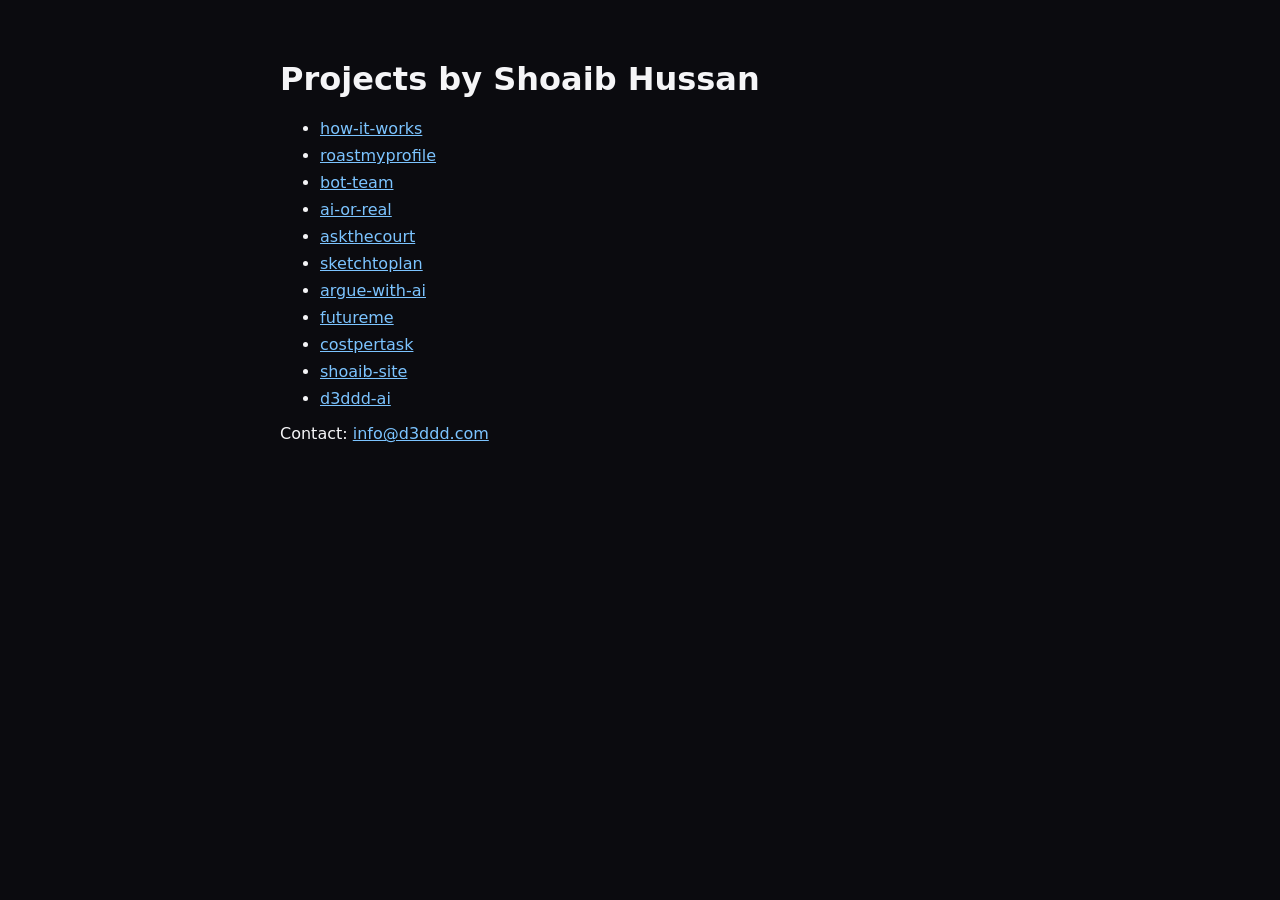
<file: index.html>
<!doctype html><html lang="en"><head><meta charset="utf-8"><meta name="viewport" content="width=device-width,initial-scale=1">
<meta name="google-site-verification" content="n5UohvzWBGTm-RAi8866nG1LtTGi3xWHWOtyL3593Fg" />
<title>Shoaib Hussan – Projects</title><meta name="description" content="Interactive web projects by Shoaib Hussan: How Things Work 3D models, RoastMyProfile, AI or Real and more.">
<style>body{font-family:system-ui,sans-serif;background:#0b0b0f;color:#f5f5f7;max-width:720px;margin:60px auto;padding:0 20px}a{color:#7cc4ff}li{margin:8px 0}</style></head>
<body><h1>Projects by Shoaib Hussan</h1><ul><li><a href="/how-it-works/">how-it-works</a></li><li><a href="/roastmyprofile/">roastmyprofile</a></li><li><a href="/bot-team/">bot-team</a></li><li><a href="/ai-or-real/">ai-or-real</a></li><li><a href="/askthecourt/">askthecourt</a></li><li><a href="/sketchtoplan/">sketchtoplan</a></li><li><a href="/argue-with-ai/">argue-with-ai</a></li><li><a href="/futureme/">futureme</a></li><li><a href="/costpertask/">costpertask</a></li><li><a href="/shoaib-site/">shoaib-site</a></li><li><a href="/d3ddd-ai/">d3ddd-ai</a></li></ul><p>Contact: <a href="mailto:info@d3ddd.com">info@d3ddd.com</a></p></body></html>
</file>
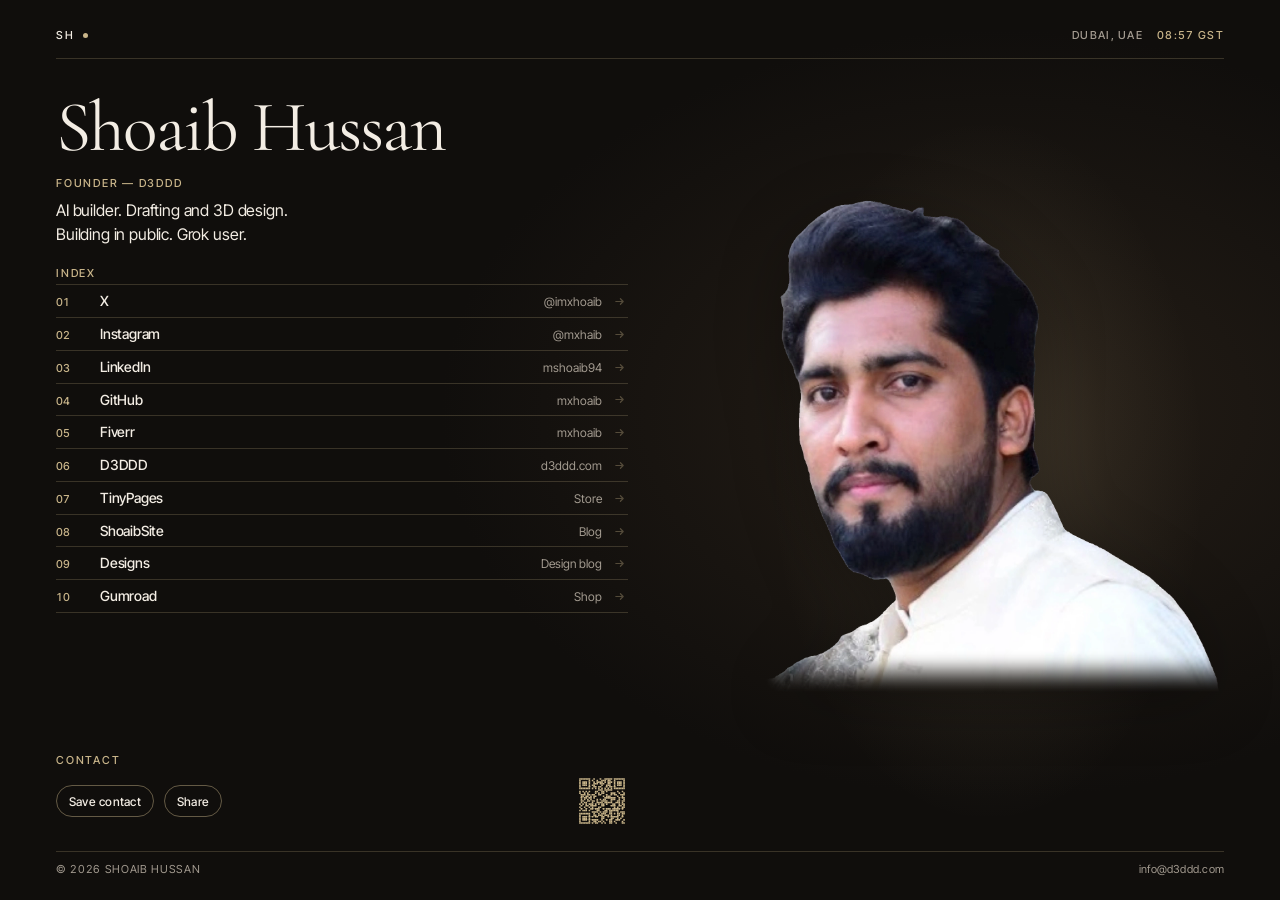
<file: me/index.html>
<!DOCTYPE html>
<html lang="en">
<head>
  <meta charset="utf-8">
  <meta name="viewport" content="width=device-width, initial-scale=1, viewport-fit=cover">
  <title>Shoaib Hussan</title>
  <meta name="description" content="Shoaib Hussan — Founder, D3DDD. AI builder, drafting and 3D design, building in public in Dubai, UAE.">
  <meta name="theme-color" content="#100E0C">
  <link rel="icon" type="image/png" sizes="32x32" href="assets/favicon.svg">
  <link rel="apple-touch-icon" href="assets/favicon.svg">
  <link rel="preconnect" href="https://fonts.googleapis.com">
  <link rel="preconnect" href="https://fonts.gstatic.com" crossorigin>
  <link href="https://fonts.googleapis.com/css2?family=Cormorant+Garamond:wght@400;500&family=Inter+Tight:wght@400;500;600&display=swap" rel="stylesheet">
  <style>
    :root {
      --bg: #100E0C;
      --ink: #F3EDE4;
      --muted: #A39B90;
      --line: rgba(201, 181, 138, 0.22);
      --gold: #C9B58A;
      --serif: "Cormorant Garamond", "Times New Roman", serif;
      --sans: "Inter Tight", "Inter", system-ui, -apple-system, sans-serif;
      --step-micro: 11px;
      --step-0: 12px;
      --step-1: 14px;
      --step-2: 16px;
      --gutter: 20px;
    }

    * { box-sizing: border-box; margin: 0; padding: 0; }

    html, body {
      min-height: 100%;
      background: var(--bg);
      color: var(--ink);
      font-family: var(--sans);
      font-feature-settings: "kern" 1, "liga" 1;
      font-variant-numeric: tabular-nums lining-nums;
      -webkit-font-smoothing: antialiased;
      text-rendering: optimizeLegibility;
    }

    body {
      min-height: 100dvh;
      overflow-x: hidden;
      background:
        radial-gradient(900px 620px at 78% 46%, rgba(40, 32, 24, 0.9) 0%, transparent 62%),
        var(--bg);
    }

    .page {
      min-height: 100dvh;
      display: grid;
      grid-template-columns: repeat(12, 1fr);
      column-gap: var(--gutter);
      row-gap: 0;
      padding: 18px 22px 16px;
      max-width: 1280px;
      margin: 0 auto;
      align-content: start;
    }

    .site-header {
      grid-column: 1 / -1;
      display: flex;
      align-items: center;
      justify-content: space-between;
      padding-bottom: 12px;
      border-bottom: 1px solid var(--line);
      margin-bottom: 18px;
    }

    .mono {
      font-size: var(--step-micro);
      font-weight: 500;
      letter-spacing: 0.16em;
      text-transform: uppercase;
      color: var(--ink);
      text-decoration: none;
      display: inline-flex;
      align-items: center;
      gap: 8px;
    }

    .mono .mark {
      width: 5px;
      height: 5px;
      border-radius: 50%;
      background: var(--gold);
      flex: 0 0 auto;
    }

    .locale {
      display: flex;
      align-items: center;
      gap: 14px;
      font-size: var(--step-micro);
      font-weight: 500;
      letter-spacing: 0.12em;
      text-transform: uppercase;
      color: var(--muted);
    }

    .locale time {
      color: var(--gold);
      font-variant-numeric: tabular-nums;
      min-width: 8.5ch;
      text-align: right;
    }

    .identity { grid-column: 1 / -1; }

    h1 {
      font-family: var(--serif);
      font-weight: 400;
      font-size: clamp(42px, 11.5vw, 52px);
      line-height: 1.02;
      letter-spacing: -0.018em;
      color: var(--ink);
    }

    .label {
      display: block;
      margin-top: 12px;
      font-size: var(--step-micro);
      font-weight: 500;
      letter-spacing: 0.16em;
      text-transform: uppercase;
      color: var(--gold);
    }

    .intro {
      margin-top: 8px;
      font-size: var(--step-1);
      line-height: 1.5;
      letter-spacing: -0.01em;
      color: var(--ink);
      max-width: 36ch;
      text-wrap: pretty;
    }

    .portrait {
      grid-column: 1 / -1;
      display: flex;
      justify-content: center;
      align-items: center;
      position: relative;
      margin: 12px 0 4px;
    }

    .portrait::before {
      content: "";
      position: absolute;
      width: 70%;
      height: 85%;
      left: 50%;
      top: 50%;
      transform: translate(-50%, -46%);
      background: radial-gradient(ellipse at center, rgba(201, 181, 138, 0.20) 0%, rgba(201, 181, 138, 0.06) 42%, transparent 72%);
      pointer-events: none;
      z-index: 0;
    }

    .portrait .cutout {
      position: relative;
      z-index: 1;
      display: block;
      height: 160px;
      width: auto;
      max-width: 100%;
      object-fit: contain;
      object-position: center bottom;
      filter: drop-shadow(0 18px 32px rgba(0, 0, 0, 0.35));
      user-select: none;
      pointer-events: none;
    }

    .index {
      grid-column: 1 / -1;
      margin-top: 8px;
    }

    .index .label { margin: 0 0 4px; }

    .links a {
      display: grid;
      grid-template-columns: 28px minmax(0, 1fr) auto 12px;
      column-gap: 10px;
      align-items: baseline;
      padding: 7px 0 6px;
      border-bottom: 1px solid var(--line);
      text-decoration: none;
      color: var(--ink);
    }

    .links a:first-of-type { border-top: 1px solid var(--line); }

    .num {
      font-size: var(--step-micro);
      font-weight: 500;
      letter-spacing: 0.04em;
      color: var(--gold);
      font-variant-numeric: tabular-nums;
    }

    .name {
      position: relative;
      justify-self: start;
      font-size: var(--step-1);
      font-weight: 500;
      letter-spacing: -0.015em;
      line-height: 1.2;
    }

    .name::after {
      content: "";
      position: absolute;
      left: 0;
      bottom: -1px;
      width: 100%;
      height: 1px;
      background: var(--gold);
      transform: scaleX(0);
      transform-origin: left;
      transition: transform 0.35s cubic-bezier(0.22, 1, 0.36, 1);
    }

    .links a:hover .name::after,
    .links a:focus-visible .name::after { transform: scaleX(1); }

    .handle {
      font-size: var(--step-0);
      font-weight: 400;
      color: var(--muted);
      letter-spacing: 0;
    }

    .arrow {
      width: 11px;
      height: 11px;
      flex: 0 0 auto;
      stroke: var(--gold);
      fill: none;
      stroke-width: 1.3;
      stroke-linecap: round;
      stroke-linejoin: round;
      align-self: center;
      opacity: 0.35;
      transition: opacity 0.25s ease, transform 0.25s ease;
    }

    .links a:hover .arrow,
    .links a:focus-visible .arrow {
      opacity: 1;
      transform: translateX(3px);
    }

    .links a:focus-visible { outline: 1px solid var(--gold); outline-offset: 3px; }

    .contact {
      grid-column: 1 / -1;
      margin-top: 12px;
    }

    .contact .row {
      display: flex;
      flex-wrap: nowrap;
      align-items: center;
      gap: 8px 10px;
      margin-top: 8px;
    }

    .btn {
      appearance: none;
      background: none;
      border: 1px solid rgba(201, 181, 138, 0.45);
      color: var(--ink);
      cursor: pointer;
      text-decoration: none;
      display: inline-flex;
      align-items: center;
      justify-content: center;
      height: 32px;
      padding: 0 12px;
      border-radius: 999px;
      font-family: var(--sans);
      font-size: var(--step-0);
      font-weight: 500;
      letter-spacing: 0.02em;
      transition: background 0.2s ease, border-color 0.2s ease;
    }

    .btn:hover { background: rgba(201, 181, 138, 0.10); border-color: var(--gold); }
    .btn:focus-visible { outline: 1px solid var(--gold); outline-offset: 3px; }

    .qr-wrap {
      margin-left: auto;
      width: 44px;
      height: 44px;
      flex: 0 0 auto;
    }

    .qr-wrap img {
      width: 100%;
      height: 100%;
      display: block;
      image-rendering: pixelated;
    }

    .site-footer {
      grid-column: 1 / -1;
      display: flex;
      flex-wrap: wrap;
      align-items: center;
      justify-content: space-between;
      gap: 6px 16px;
      margin-top: 14px;
      padding-top: 10px;
      border-top: 1px solid var(--line);
      font-size: var(--step-micro);
      font-weight: 400;
      letter-spacing: 0.06em;
      text-transform: uppercase;
      color: var(--muted);
    }

    .site-footer a {
      color: var(--muted);
      text-decoration: none;
      text-transform: none;
      letter-spacing: 0.02em;
    }
    .site-footer a:hover { color: var(--gold); }
    .site-footer a:focus-visible { outline: 1px solid var(--gold); outline-offset: 3px; }

    .toast {
      position: fixed;
      left: 50%;
      bottom: 24px;
      transform: translate(-50%, 8px);
      z-index: 20;
      background: var(--ink);
      color: var(--bg);
      font-family: var(--sans);
      font-size: var(--step-0);
      font-weight: 500;
      letter-spacing: 0.02em;
      padding: 8px 14px;
      border-radius: 999px;
      opacity: 0;
      pointer-events: none;
      transition: opacity 0.2s ease, transform 0.2s ease;
    }
    .toast.is-on { opacity: 1; transform: translate(-50%, 0); }

    @media (min-width: 900px) {
      .page {
        --gutter: 24px;
        padding: 28px 56px 24px;
        grid-template-rows: auto auto 1fr auto auto;
        align-content: stretch;
        min-height: 100dvh;
      }

      .site-header {
        margin-bottom: 0;
        padding-bottom: 16px;
      }

      .identity {
        grid-column: 1 / 7;
        grid-row: 2;
        align-self: start;
        padding-top: 32px;
        padding-bottom: 20px;
      }

      h1 {
        font-size: clamp(56px, 5.6vw, 76px);
        letter-spacing: -0.025em;
      }

      .intro {
        font-size: var(--step-2);
        max-width: 42ch;
      }

      .portrait {
        grid-column: 8 / -1;
        grid-row: 2 / 5;
        margin: 0;
        height: auto;
        align-items: center;
        justify-content: flex-end;
        padding: 12px 0 8px;
      }

      .portrait::before {
        width: 90%;
        height: 90%;
      }

      .portrait .cutout {
        height: min(500px, calc(100dvh - 180px));
      }

      .index {
        grid-column: 1 / 7;
        grid-row: 3;
        margin-top: 0;
        align-self: start;
      }

      .links a {
        padding: 8px 0 7px;
        grid-template-columns: 32px minmax(0, 1fr) auto 14px;
        column-gap: 12px;
      }

      .contact {
        grid-column: 1 / 7;
        grid-row: 4;
        margin-top: 22px;
        align-self: start;
      }

      .qr-wrap { width: 52px; height: 52px; }

      .site-footer {
        grid-row: 5;
        margin-top: 24px;
      }
    }

    @media (prefers-reduced-motion: no-preference) {
      @keyframes rise {
        from { opacity: 0; transform: translateY(8px); }
        to { opacity: 1; transform: none; }
      }
      .identity { animation: rise 0.7s ease both; }
      .index { animation: rise 0.7s ease 0.1s both; }
      .portrait { animation: rise 0.8s ease 0.12s both; }
      .contact { animation: rise 0.7s ease 0.18s both; }
    }

    @media (prefers-reduced-motion: reduce) {
      *, *::before, *::after {
        animation: none !important;
        transition: none !important;
      }
      .name::after, .arrow { transition: none; }
      .links a:hover .arrow { transform: none; }
    }
  </style>
</head>
<body>
  <div class="page">
    <header class="site-header">
      <a class="mono" href="#top">SH<span class="mark" aria-hidden="true"></span></a>
      <p class="locale">
        <span>Dubai, UAE</span>
        <time id="local-time" datetime="">––:–– GST</time>
      </p>
    </header>

    <section class="identity" id="top">
      <h1>Shoaib Hussan</h1>
      <p class="label">Founder — D3DDD</p>
      <p class="intro">AI builder. Drafting and 3D design.<br> Building in public. Grok user.</p>
    </section>

    <div class="portrait">
      <img class="cutout" src="assets/shoaib-cutout.svg" width="1372" height="1491" alt="Portrait of Shoaib Hussan">
    </div>

    <nav class="index" aria-label="Index">
      <p class="label">Index</p>
      <div class="links">
        <a href="https://x.com/imxhoaib" target="_blank" rel="noopener noreferrer">
          <span class="num">01</span><span class="name">X</span><span class="handle">@imxhoaib</span>
          <svg class="arrow" viewBox="0 0 12 12" aria-hidden="true"><path d="M2 6h8M7 3l3 3-3 3"/></svg>
        </a>
        <a href="https://www.instagram.com/mxhaib" target="_blank" rel="noopener noreferrer">
          <span class="num">02</span><span class="name">Instagram</span><span class="handle">@mxhaib</span>
          <svg class="arrow" viewBox="0 0 12 12" aria-hidden="true"><path d="M2 6h8M7 3l3 3-3 3"/></svg>
        </a>
        <a href="https://www.linkedin.com/in/mshoaib94" target="_blank" rel="noopener noreferrer">
          <span class="num">03</span><span class="name">LinkedIn</span><span class="handle">mshoaib94</span>
          <svg class="arrow" viewBox="0 0 12 12" aria-hidden="true"><path d="M2 6h8M7 3l3 3-3 3"/></svg>
        </a>
        <a href="https://github.com/mxhoaib" target="_blank" rel="noopener noreferrer">
          <span class="num">04</span><span class="name">GitHub</span><span class="handle">mxhoaib</span>
          <svg class="arrow" viewBox="0 0 12 12" aria-hidden="true"><path d="M2 6h8M7 3l3 3-3 3"/></svg>
        </a>
        <a href="https://www.fiverr.com/mxhoaib" target="_blank" rel="noopener noreferrer">
          <span class="num">05</span><span class="name">Fiverr</span><span class="handle">mxhoaib</span>
          <svg class="arrow" viewBox="0 0 12 12" aria-hidden="true"><path d="M2 6h8M7 3l3 3-3 3"/></svg>
        </a>
        <a href="https://d3ddd.com" target="_blank" rel="noopener noreferrer">
          <span class="num">06</span><span class="name">D3DDD</span><span class="handle">d3ddd.com</span>
          <svg class="arrow" viewBox="0 0 12 12" aria-hidden="true"><path d="M2 6h8M7 3l3 3-3 3"/></svg>
        </a>
        <a href="https://mxhoaib.tinypages.co/" target="_blank" rel="noopener noreferrer">
          <span class="num">07</span><span class="name">TinyPages</span><span class="handle">Store</span>
          <svg class="arrow" viewBox="0 0 12 12" aria-hidden="true"><path d="M2 6h8M7 3l3 3-3 3"/></svg>
        </a>
        <a href="https://shoaibsite.blogspot.com" target="_blank" rel="noopener noreferrer">
          <span class="num">08</span><span class="name">ShoaibSite</span><span class="handle">Blog</span>
          <svg class="arrow" viewBox="0 0 12 12" aria-hidden="true"><path d="M2 6h8M7 3l3 3-3 3"/></svg>
        </a>
        <a href="https://shoaibdesigns.blogspot.com" target="_blank" rel="noopener noreferrer">
          <span class="num">09</span><span class="name">Designs</span><span class="handle">Design blog</span>
          <svg class="arrow" viewBox="0 0 12 12" aria-hidden="true"><path d="M2 6h8M7 3l3 3-3 3"/></svg>
        </a>
        <a href="https://dxbdesign0.gumroad.com" target="_blank" rel="noopener noreferrer">
          <span class="num">10</span><span class="name">Gumroad</span><span class="handle">Shop</span>
          <svg class="arrow" viewBox="0 0 12 12" aria-hidden="true"><path d="M2 6h8M7 3l3 3-3 3"/></svg>
        </a>
      </div>
    </nav>

    <section class="contact" aria-label="Contact">
      <p class="label">Contact</p>
      <div class="row">
        <a class="btn" href="assets/shoaib-hussan.vcf" download="Shoaib-Hussan.vcf">Save contact</a>
        <button class="btn" type="button" id="share-btn">Share</button>
        <div class="qr-wrap">
          <img src="assets/qr-minimal-luxe.svg" width="400" height="400" alt="QR code linking to this page">
        </div>
      </div>
    </section>

    <footer class="site-footer">
      <span>© 2026 Shoaib Hussan</span>
      <a href="mailto:info@d3ddd.com">info@d3ddd.com</a>
    </footer>
  </div>

  <div class="toast" id="toast" role="status">Link copied</div>

  <script>
    (function () {
      const timeEl = document.getElementById("local-time");
      const fmt = new Intl.DateTimeFormat("en-GB", {
        timeZone: "Asia/Dubai",
        hour: "2-digit",
        minute: "2-digit",
        hour12: false
      });

      function tick() {
        const now = new Date();
        const value = fmt.format(now);
        timeEl.textContent = value + " GST";
        timeEl.dateTime = now.toISOString();
      }

      tick();
      setInterval(tick, 15000);

      const shareBtn = document.getElementById("share-btn");
      const toast = document.getElementById("toast");
      const pageUrl = "https://mxhoaib.github.io/me";

      function showToast(msg) {
        toast.textContent = msg;
        toast.classList.add("is-on");
        clearTimeout(showToast._t);
        showToast._t = setTimeout(function () { toast.classList.remove("is-on"); }, 2200);
      }

      shareBtn.addEventListener("click", async function () {
        const data = {
          title: "Shoaib Hussan",
          text: "Shoaib Hussan — Founder, D3DDD. AI builder, drafting and 3D design.",
          url: pageUrl
        };
        try {
          if (navigator.share) { await navigator.share(data); return; }
        } catch (err) {
          if (err && err.name === "AbortError") return;
        }
        try {
          await navigator.clipboard.writeText(pageUrl);
          showToast("Link copied");
        } catch (e) { showToast(pageUrl); }
      });
    })();
  </script>
</body>
</html>
</file>
